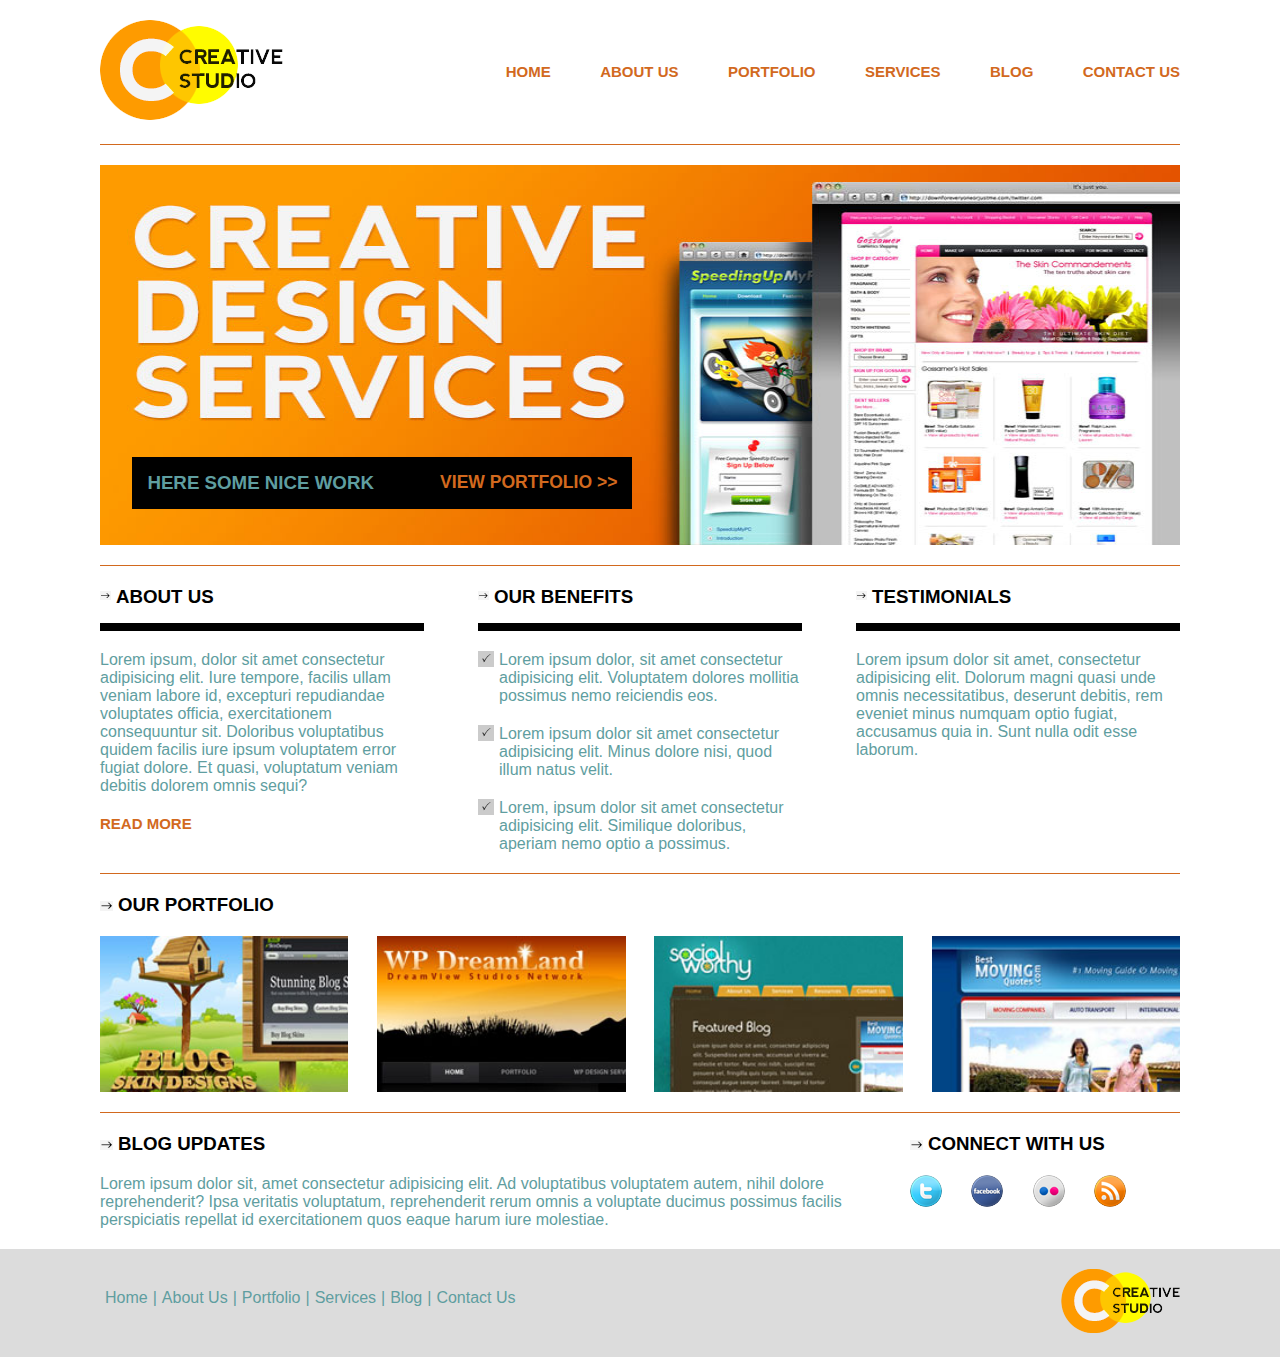
<file: Gimran Izbassar/Lesson 2/lesson 2/index.html>
<!DOCTYPE html>


<div class=""></div>
<html lang="en">

<head>
    <meta charset="UTF-8">
    <meta http-equiv="X-UA-Compatible" content="IE=edge">
    <meta name="viewport" content="width=device-width, initial-scale=1.0">
    <link rel="stylesheet" href="style.css">
    <title>Document</title>
</head>

<body>
    <header class="header container">
            <div class="logo"><a href="#"><img src="images/logo.png" alt="Logo"></a></div>
        <div class="menu">
            <ul class="menu-item">
                <li class="menu-items"><a class="link" href="#">HOME</a></li>
                <li class="menu-items"><a class="link" href="#">ABOUT US</a></li>
                <li class="menu-items"><a class="link" href="#">PORTFOLIO</a></li>
                <li class="menu-items"><a class="link" href="#">SERVICES</a></li>
                <li class="menu-items"><a class="link" href="#">BLOG</a></li>
                <li class="menu-items"><a class="link" href="#">CONTACT US</a></li>
            </ul>
        </div>
    </header>
    <div class="container main-pic">
        <div class="image-explanation">
            <h3 class="cadetblue">HERE SOME NICE WORK</h3>
            <a class="link" href="#"><h3>VIEW PORTFOLIO >></h3></a>
        </div>
    </div>
    <div class="information-block container">
        <div class="main-ideas">
            <div class="information-header"><h3>ABOUT US</h3></div>
            <div class="explanation">
                <p class="pb-20 cadetblue">Lorem ipsum, dolor sit amet consectetur adipisicing elit. Iure tempore, facilis ullam veniam labore id, excepturi repudiandae voluptates officia, exercitationem consequuntur sit. Doloribus voluptatibus quidem facilis iure ipsum voluptatem error fugiat dolore. Et quasi, voluptatum veniam debitis dolorem omnis sequi?</p>
                <a href="#" class="link">READ MORE</a>
            </div>
        </div>
        <div class="main-ideas">
            <div class="information-header"><h3>OUR BENEFITS</h3></div>
            <div class="explanation">
                <div class="checkbox pb-20 cadetblue"><p>Lorem ipsum dolor, sit amet consectetur adipisicing elit. Voluptatem dolores mollitia possimus nemo reiciendis eos.</p></div>
                <div class="checkbox pb-20 cadetblue"><p>Lorem ipsum dolor sit amet consectetur adipisicing elit. Minus dolore nisi, quod illum natus velit.</p></div>
                <div class="checkbox cadetblue"><p>Lorem, ipsum dolor sit amet consectetur adipisicing elit. Similique doloribus, aperiam nemo optio a possimus.</p></div>
        </div>
        </div>
        <div class="main-ideas">
            <div class="information-header"><h3>TESTIMONIALS</h3></div>
            <div class="explanation"><p class="cadetblue">Lorem ipsum dolor sit amet, consectetur adipisicing elit. Dolorum magni quasi unde omnis necessitatibus, deserunt debitis, rem eveniet minus numquam optio fugiat, accusamus quia in. Sunt nulla odit esse laborum.</p></div>
        </div>
    </div>
    <div class="portfolio container">
        <h3 class="portfolio-header">OUR PORTFOLIO</h3>
        <div class="portfolio-pictures">
            <img class="portfolio-image" src="images/portfolio_1.jpg" alt="">
            <img class="portfolio-image" src="images/portfolio_2.jpg" alt="">
            <img class="portfolio-image" src="images/portfolio_3.jpg" alt="">
            <img class="portfolio-image" src="images/portfolio_4.jpg" alt="">
        </div>
    </div>
    <div class="blog container">
        <div class="blog-updates">
            <h3 class="blog-header">BLOG UPDATES</h3>
            <p class="cadetblue">Lorem ipsum dolor sit, amet consectetur adipisicing elit. Ad voluptatibus voluptatem autem, nihil dolore reprehenderit? Ipsa veritatis voluptatum, reprehenderit rerum omnis a voluptate ducimus possimus facilis perspiciatis repellat id exercitationem quos eaque harum iure molestiae.</p>
        </div>
        <div class="canals">
            <h3 class="canal-header">CONNECT WITH US</h3>
            <div class="links">
                <a  class="link-radius" href="#"><img  class="link-radius" src="images/twitter.png" alt="" c></a>
                <a  class="link-radius" href="#"><img  class="link-radius" src="images/facebook.png" alt=""></a>
                <a  class="link-radius" href="#"><img  class="link-radius" src="images/flickr.png" alt=""></a>
                <a  class="link-radius" href="#"><img  class="link-radius" src="images/rss.png" alt=""></a>
            </div>
        </div>
    </div>
    <footer>
        <div class="footer container">
            <div class="footer-info">
                <div class="header-links cadetblue">
                    <a href="#" class="header-link cadetblue">Home</a>
                    <p>|</p>
                    <a href="#" class="header-link cadetblue">About Us</a>
                    <p>|</p>
                    <a href="#" class="header-link cadetblue">Portfolio</a>
                    <p>|</p>
                    <a href="#" class="header-link cadetblue">Services</a>
                    <p>|</p>
                    <a href="#" class="header-link cadetblue">Blog</a>
                    <p>|</p>
                    <a href="#" class="header-link cadetblue">Contact Us</a>
                </div>
                <div class="add-info"></div>
            </div>
            <div class="footer-logo"><a href="#"><img src="images/logo-footer.png" alt=""></a></div>
        </div>
    </footer>
</body>
</html>
</file>
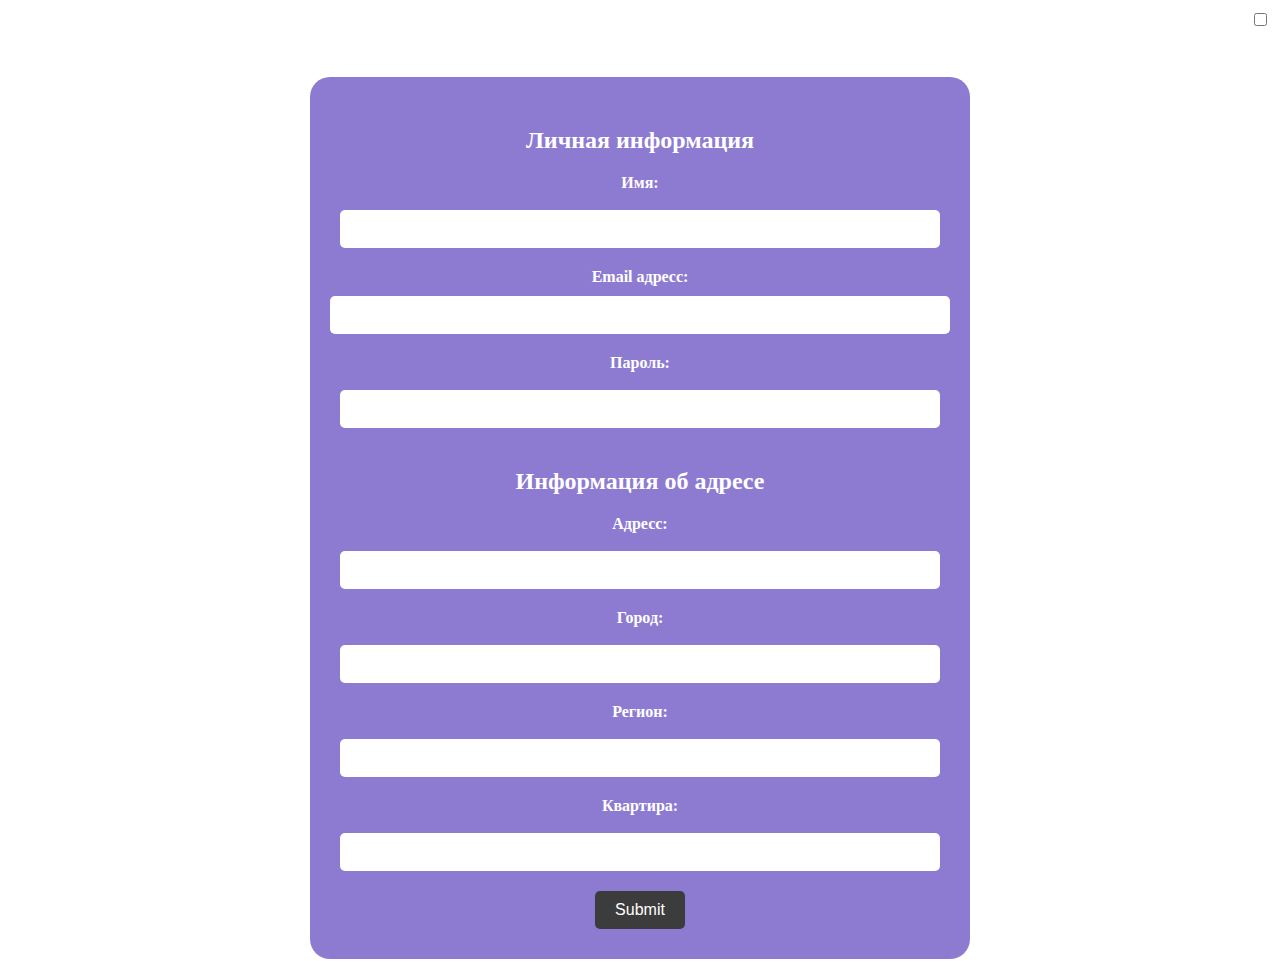
<file: Gimran Izbassar/Lab 2/WEB lab Dark mode.html>
<!DOCTYPE html>
<html>
<head>
  <meta charset="UTF-8">
  <title>Сайт регистраций</title>
  <style>
    body {
   background-color: #fff; 
   color: #333; 
   transition: all 0.5s ease; /* smooth transition for color changes */
  }

  body.dark-mode {
   background-color: #333; /* dark mode background color */
   color: #fff; /* dark mode text color */
  }

  #dark-mode-toggle {
   position: fixed;
   top: 10px;
   right: 10px;
   z-index: 1;
   cursor: pointer;
   transition: all 0.5s ease; /* smooth transition for toggle animation */
  }

  #dark-mode-toggle:hover {
   transform: scale(1.2); /* animate toggle on hover */
  }
 </style>
</head>
<body>
 <h1>Dark Mode Switch Example</h1>
 <label class="switch" id="dark-mode-toggle">
  <input type="checkbox">
  <span class="slider"></span>
 </label>

 <script>
  const toggleSwitch = document.querySelector('input[type="checkbox"]');
  const body = document.querySelector('body');

  // function to switch theme
  function switchTheme(e) {
   if (e.target.checked) {
    body.classList.add('dark-mode');
   } else {
    body.classList.remove('dark-mode');
   }    
  }

  // event listener for toggle switch
  toggleSwitch.addEventListener('change', switchTheme);
 </script>
</body>
</html>
<!DOCTYPE html>
<html>
<head>
 <title>Authorization Form</title>
 <style>
  form {
   display: flex;
   flex-direction: column;
   align-items: center;
   margin-top: 50px;
  }

  input[type="text"], input[type="password"] {
   width: 100%;
   padding: 12px 20px;
   margin: 8px 0;
   box-sizing: border-box;
   border: 2px solid #ccc;
   border-radius: 4px;
  }

  button[type="submit"] {
   background-color: #4CAF50;
   color: white;
   padding: 14px 20px;
   margin-top: 20px;
   border: none;
   border-radius: 4px;
   cursor: pointer;
  }

  button[type="submit"]:hover {
   background-color: #45a049;
  }
    h1, h2 {
      text-align: center;
      margin: 20px 0;
      color: #fff;
    }
    form {
      max-width: 600px;
      margin: 0 auto;
      background-color: #8d7bd2;
      padding: 30px;
      border-radius: 20px;
    }
    label {
      display: block;
      margin-bottom: 10px;
      font-weight: bold;
      color: #fff;
    }
    input[type="text"], input[type="email"], input[type="password"] {
      width: 100%;
      padding: 10px;
      border-radius: 5px;
      border: none;
      margin-bottom: 20px;
      font-size: 16px;
    }
    input[type="submit"] {
      background-color: #3c3c3c;
      color: #fff;
      padding: 10px 20px;
      border: none;
      border-radius: 5px;
      cursor: pointer;
      font-size: 16px;
    }
    input[type="submit"]:hover {
      background-color: #000;
    }
  </style>
</head>
<body>
  <form action="#" method="post">
    <h2>Личная информация</h2>
    <label for="name">Имя:</label>
    <input type="text" name="name" id="name" required>
    <label for="email">Email адресс:</label>
    <input type="email" name="email" id="email" required>
    <label for="password">Пароль:</label>
    <input type="password" name="password" id="password" required>
    
    <h2>Информация об адресе</h2>
    <label for="address">Адресс:</label>
    <input type="text" name="address" id="address" required>
    <label for="city">Город:</label>
    <input type="text" name="city" id="city" required>
    <label for="state">Регион:</label>
    <input type="text" name="state" id="state" required>
    <label for="zip">Квартира:</label>
    <input type="text" name="zip" id="zip" required>
    
    <input type="submit" value="Submit">
  </form>
</body>
</html>
</file>
<file: Gimran Izbassar/Lesson 2/lesson 2/style.css>
*{
    font-family: Arial, Helvetica, sans-serif;
    margin: 0;
    padding: 0;
    box-sizing: border-box;
}
.container{
    width: 1080px;
    margin: auto;
}
.header{
    text-transform: uppercase;
    border-bottom: 1px solid chocolate;
    display: table;
    margin-bottom: 20px;
}
.logo{
    padding:20px 0 20px 0;
}
.menu{
    display: table-cell;
    width: 70%;
    vertical-align: middle;
}
.menu-item{
    width: 100%;
    text-align: right;
}
.menu-items{
    display: inline-block;
    list-style: none;
    padding-left: 45px;
}
.link{
    font-weight: bold;
    font-size: 15px;
    text-decoration: none;
    color: chocolate;
}
a:hover{
    color: blueviolet;
}
.main-pic{
    background: url(images/header-image.jpg);
    background-size: 100% 100%;
    padding:20px 0;
    height: 380px;
}
.image-explanation{
    padding:15px;
    width: 100%;
    display: flex;
    position:relative;
    top: 80%;
    left:3%; 
    width: 500px;
    background-color: black;
    justify-content: space-between;
}
.main-ideas{
    width: 30%;
}
.pb-20{
    padding-bottom: 20px;
}
.information-block{
    margin-top: 20px;
    border-top: 1px solid chocolate;
    display: flex;
    justify-content:space-between;
    padding: 20px 0;
    border-bottom: 1px solid chocolate;
}
.information-header{
    display: flex;
    padding-bottom: 15px;
    border-bottom: 8px solid black;
    margin-bottom: 20px;
}
.information-header::before{
    content: url('images/arrow_small.png');
    padding-right: 5px;
}
.checkbox{
    display: flex;
}
.checkbox::before{
    content: url(images/check.png);
    padding-right: 5px;
}
.portfolio-header{
    padding: 20px 0;
}
.portfolio-header::before{
content: url(images/arrow.png);
padding-right: 5px;
}
.portfolio-pictures{
    display: flex;
    justify-content: space-between;
}
.portfolio-image{
    width: 23%;
}
.portfolio{
    padding-bottom: 20px;
    border-bottom: 1px solid chocolate;
}
.blog{
    display: flex;
    justify-content: space-between;
    padding: 20px 0;
}
.blog-header{
    padding-bottom: 20px;
}
.blog-header::before{
    content: url(images/arrow.png);
    padding-right: 5px;
}
.canal-header::before{
    content: url(images/arrow.png);
    padding-right: 5px;
}
.blog-updates{
    width: 70%;
}
.canals{
    width: 25%;
}
.links{
    padding-top: 20px;
    width: 80%;
    display: flex;
    justify-content: space-between;
}
.link-radius{
    border-radius: 50%;
}
footer{
    background-color:gainsboro;
    width: 100%;
}
.footer{
    display: flex;
    justify-content: space-between;
    padding: 20px 0;
}
.footer-info{
    width: 80%;
}
.header-links{
    display: flex;
    padding-top: 20px;
}
.header-link{
    padding: 0 5px;
    text-decoration: none;
}
.pl-5{
    padding-left: 5px;
}
.cadetblue{
    color: cadetblue;
}
@media all and (max-width: 500px){
    .container{
        width: 500px;
        margin: auto;
    }
    .image-explanation{
        display: none;
    }
    .main-ideas{
        width: 100%;
    }
    .information-block{
        display: block;
    }
}
</file>
